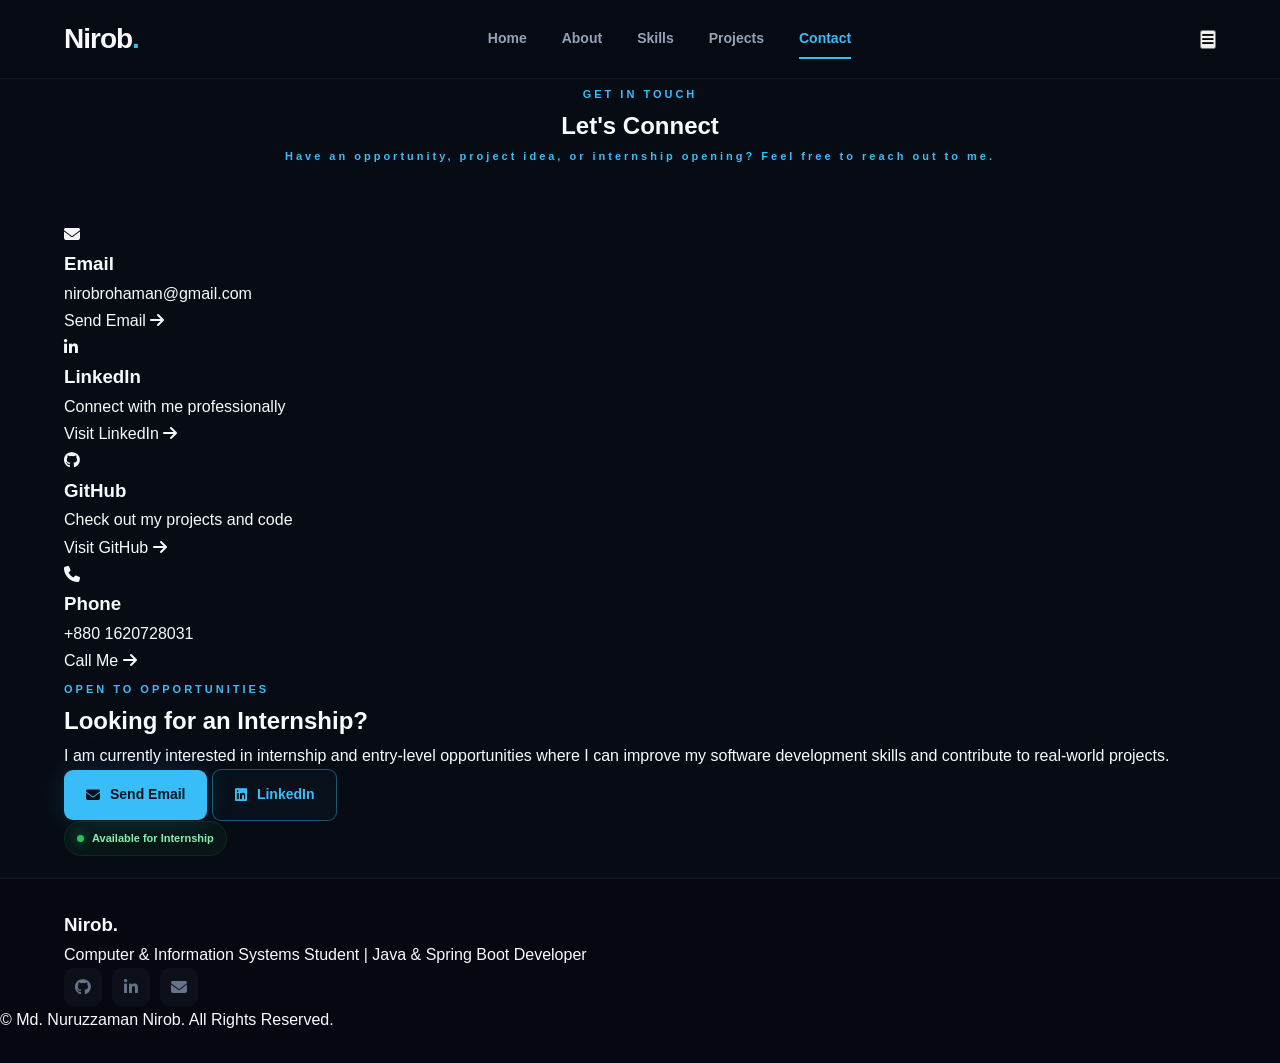
<file: contact.html>
<!DOCTYPE html>
<html lang="en">
<head>
    <meta charset="UTF-8">
    <meta name="viewport" content="width=device-width, initial-scale=1.0">

    <title>Contact | Md. Nuruzzaman Nirob</title>

    <link rel="stylesheet" href="style.css">

    <!-- Font Awesome -->
    <link rel="stylesheet"
          href="https://cdnjs.cloudflare.com/ajax/libs/font-awesome/6.5.2/css/all.min.css">
</head>

<body>

<!-- ================= NAVBAR ================= -->

<header class="navbar">
    <div class="container nav-container">

        <a href="index.html" class="logo">
            Nirob<span>.</span>
        </a>

        <nav class="nav-menu" id="navMenu">

            <a href="index.html">Home</a>
            <a href="about.html">About</a>
            <a href="skills.html">Skills</a>
            <a href="projects.html">Projects</a>
            <a href="contact.html" class="active">Contact</a>

        </nav>

        <button class="menu-toggle" id="menuToggle">
            <i class="fas fa-bars"></i>
        </button>

    </div>
</header>


<!-- ================= CONTACT SECTION ================= -->

<main>

<section class="contact-section">

    <div class="container">

        <div class="section-heading">

            <span class="section-label">
                GET IN TOUCH
            </span>

            <h1>
                Let's <span>Connect</span>
            </h1>

            <p>
                Have an opportunity, project idea, or internship opening?
                Feel free to reach out to me.
            </p>

        </div>


        <div class="contact-grid">

            <!-- LEFT SIDE -->

            <div class="contact-info">

                <div class="contact-card">

                    <div class="contact-icon">
                        <i class="fas fa-envelope"></i>
                    </div>

                    <div>
                        <h3>Email</h3>

                        <p>
                            nirobrohaman@gmail.com
                        </p>

                        <a href="https://mail.google.com/mail/?view=cm&fs=1&to=nirobrohaman@gmail.com"
                           target="_blank"
                           rel="noopener"
                           class="contact-link">

                            Send Email
                            <i class="fas fa-arrow-right"></i>

                        </a>
                    </div>

                </div>


                <div class="contact-card">

                    <div class="contact-icon">
                        <i class="fab fa-linkedin-in"></i>
                    </div>

                    <div>

                        <h3>LinkedIn</h3>

                        <p>
                            Connect with me professionally
                        </p>

                        <a href="https://www.linkedin.com/in/md-nuruzzaman-nirob-929546386/"
                           target="_blank"
                           rel="noopener"
                           class="contact-link">

                            Visit LinkedIn
                            <i class="fas fa-arrow-right"></i>

                        </a>

                    </div>

                </div>


                <div class="contact-card">

                    <div class="contact-icon">
                        <i class="fab fa-github"></i>
                    </div>

                    <div>

                        <h3>GitHub</h3>

                        <p>
                            Check out my projects and code
                        </p>

                        <a href="https://github.com/Nirob252"
                           target="_blank"
                           rel="noopener"
                           class="contact-link">

                            Visit GitHub
                            <i class="fas fa-arrow-right"></i>

                        </a>

                    </div>

                </div>


                <div class="contact-card">

                    <div class="contact-icon">
                        <i class="fas fa-phone"></i>
                    </div>

                    <div>

                        <h3>Phone</h3>

                        <p>
                            +880 1620728031
                        </p>

                        <a href="tel:+8801620728031"
                           class="contact-link">

                            Call Me
                            <i class="fas fa-arrow-right"></i>

                        </a>

                    </div>

                </div>

            </div>


            <!-- RIGHT SIDE -->

            <div class="contact-message">

                <div class="message-box">

                    <span class="section-label">
                        OPEN TO OPPORTUNITIES
                    </span>

                    <h2>
                        Looking for an
                        <span>Internship?</span>
                    </h2>

                    <p>
                        I am currently interested in internship and
                        entry-level opportunities where I can improve
                        my software development skills and contribute
                        to real-world projects.
                    </p>


                    <div class="contact-buttons">

                        <a href="https://mail.google.com/mail/?view=cm&fs=1&to=nirobrohaman@gmail.com"
                           target="_blank"
                           rel="noopener"
                           class="btn primary-btn">

                            <i class="fas fa-envelope"></i>
                            Send Email

                        </a>


                        <a href="https://www.linkedin.com/in/md-nuruzzaman-nirob-929546386/"
                           target="_blank"
                           rel="noopener"
                           class="btn outline-btn">

                            <i class="fab fa-linkedin"></i>
                            LinkedIn

                        </a>

                    </div>


                    <div class="availability">

                        <span class="status-dot"></span>

                        <span>
                            Available for Internship
                        </span>

                    </div>

                </div>

            </div>

        </div>

    </div>

</section>

</main>


<!-- ================= FOOTER ================= -->

<footer class="footer">

    <div class="container footer-container">

        <div>
            <h3>Nirob<span>.</span></h3>

            <p>
                Computer & Information Systems Student |
                Java & Spring Boot Developer
            </p>
        </div>


        <div class="footer-socials">

            <a href="https://github.com/Nirob252"
               target="_blank"
               rel="noopener"
               aria-label="GitHub">

                <i class="fab fa-github"></i>

            </a>


            <a href="https://www.linkedin.com/in/md-nuruzzaman-nirob-929546386/"
               target="_blank"
               rel="noopener"
               aria-label="LinkedIn">

                <i class="fab fa-linkedin-in"></i>

            </a>


            <a href="https://mail.google.com/mail/?view=cm&fs=1&to=nirobrohaman@gmail.com"
               target="_blank"
               rel="noopener"
               aria-label="Email">

                <i class="fas fa-envelope"></i>

            </a>

        </div>

    </div>


    <div class="footer-bottom">

        <p>
            © <span id="currentYear"></span>
            Md. Nuruzzaman Nirob. All Rights Reserved.
        </p>

    </div>

</footer>


<!-- ================= JAVASCRIPT ================= -->

<script src="script.js"></script>

</body>
</html>
</file>
<file: style.css>
/* =========================================
   GLOBAL
========================================= */

* {
    margin: 0;
    padding: 0;
    box-sizing: border-box;
}

html {
    scroll-behavior: smooth;
}

body {
    font-family: "Inter", sans-serif;
    background: #070b14;
    color: #f8fafc;
    line-height: 1.7;
    overflow-x: hidden;
}

a {
    text-decoration: none;
    color: inherit;
}

img {
    max-width: 100%;
    display: block;
}

button {
    font-family: inherit;
}

.container {
    width: 90%;
    max-width: 1180px;
    margin: auto;
}


/* =========================================
   BACKGROUND
========================================= */

.background-grid {
    position: fixed;
    inset: 0;
    z-index: -5;
    pointer-events: none;

    background-image:
        linear-gradient(
            rgba(56, 189, 248, 0.025) 1px,
            transparent 1px
        ),
        linear-gradient(
            90deg,
            rgba(56, 189, 248, 0.025) 1px,
            transparent 1px
        );

    background-size: 50px 50px;

    mask-image:
        linear-gradient(
            to bottom,
            black,
            transparent 90%
        );
}

.background-glow {
    position: fixed;

    width: 400px;
    height: 400px;

    border-radius: 50%;

    filter: blur(120px);

    pointer-events: none;

    z-index: -4;
}

.glow-left {
    top: 10%;
    left: -200px;

    background: rgba(14, 165, 233, 0.08);
}

.glow-right {
    right: -200px;
    bottom: 5%;

    background: rgba(99, 102, 241, 0.07);
}


/* =========================================
   NAVBAR
========================================= */

.navbar {
    position: sticky;
    top: 0;

    z-index: 1000;

    background: rgba(7, 11, 20, 0.82);

    backdrop-filter: blur(18px);

    border-bottom:
        1px solid rgba(255, 255, 255, 0.06);

    transition: 0.3s;
}

.navbar.scrolled {
    background: rgba(5, 8, 16, 0.96);

    box-shadow:
        0 10px 40px rgba(0, 0, 0, 0.25);
}

.nav-container {
    height: 78px;

    display: flex;

    align-items: center;

    justify-content: space-between;
}

.logo {
    font-size: 28px;

    font-weight: 800;

    letter-spacing: -1px;

    transition: 0.3s;
}

.logo span {
    color: #38bdf8;
}

.logo:hover {
    transform: translateY(-2px);
}


/* Navigation */

nav {
    display: flex;

    align-items: center;

    gap: 35px;
}

nav a {
    position: relative;

    color: #94a3b8;

    font-size: 14px;

    font-weight: 600;

    padding: 8px 0;

    transition: 0.3s;
}

nav a:hover,
nav a.active {
    color: #38bdf8;
}

nav a::after {
    content: "";

    position: absolute;

    left: 0;
    bottom: 0;

    width: 0;
    height: 2px;

    background: #38bdf8;

    transition: 0.3s;
}

nav a:hover::after,
nav a.active::after {
    width: 100%;
}


/* =========================================
   MOBILE MENU BUTTON
========================================= */

.menu-btn {
    display: none;

    width: 44px;
    height: 44px;

    padding: 0;

    border: none;

    background: transparent;

    cursor: pointer;

    align-items: center;

    justify-content: center;

    flex-direction: column;

    gap: 5px;

    z-index: 1100;
}

.menu-btn span {
    display: block;

    width: 25px;
    height: 2px;

    border-radius: 10px;

    background: #f8fafc;

    transition: 0.3s;
}


/* Hamburger animation */

.menu-btn.open span:nth-child(1) {
    transform:
        translateY(7px)
        rotate(45deg);
}

.menu-btn.open span:nth-child(2) {
    opacity: 0;
}

.menu-btn.open span:nth-child(3) {
    transform:
        translateY(-7px)
        rotate(-45deg);
}


/* =========================================
   HERO
========================================= */

.hero {
    position: relative;

    min-height:
        calc(100vh - 78px);

    display: flex;

    align-items: center;

    overflow: hidden;
}

.hero-container {
    min-height:
        calc(100vh - 78px);

    display: grid;

    grid-template-columns:
        1.15fr 0.85fr;

    align-items: center;

    gap: 50px;

    padding: 70px 0;
}


/* =========================================
   HERO CONTENT
========================================= */

.hero-content {
    position: relative;
    z-index: 5;
}

.availability {
    display: inline-flex;

    align-items: center;

    gap: 8px;

    padding: 7px 12px;

    margin-bottom: 22px;

    border-radius: 30px;

    background: rgba(34, 197, 94, 0.06);

    border:
        1px solid rgba(34, 197, 94, 0.12);

    color: #86efac;

    font-size: 11px;

    font-weight: 600;
}

.status-dot {
    width: 7px;
    height: 7px;

    border-radius: 50%;

    background: #22c55e;

    box-shadow:
        0 0 12px rgba(34, 197, 94, 0.8);

    animation:
        statusPulse 2s infinite;
}

.small-title {
    color: #38bdf8;

    font-size: 13px;

    font-weight: 700;

    letter-spacing: 3px;

    margin-bottom: 12px;
}

.hero h1 {
    font-size:
        clamp(44px, 6vw, 76px);

    line-height: 1.08;

    letter-spacing: -3px;

    margin-bottom: 20px;
}

.hero h1 span {
    color: #38bdf8;

    text-shadow:
        0 0 40px rgba(56, 189, 248, 0.15);
}

.hero h2 {
    font-size: 23px;

    color: #e2e8f0;

    margin-bottom: 13px;
}


/* =========================================
   TYPING
========================================= */

.typing-wrapper {
    display: flex;

    align-items: center;

    flex-wrap: wrap;

    color: #94a3b8;

    font-size: 17px;

    font-weight: 500;

    margin-bottom: 20px;
}

#typingText {
    color: #38bdf8;

    font-weight: 700;

    margin-left: 5px;
}

.typing-cursor {
    color: #38bdf8;

    font-weight: 700;

    margin-left: 3px;

    animation:
        blink 0.8s infinite;
}


/* =========================================
   DESCRIPTION
========================================= */

.hero-description {
    max-width: 620px;

    color: #94a3b8;

    font-size: 15px;

    margin-bottom: 30px;
}


/* =========================================
   BUTTONS
========================================= */

.hero-buttons {
    display: flex;

    gap: 15px;

    flex-wrap: wrap;
}

.btn {
    display: inline-flex;

    align-items: center;

    justify-content: center;

    gap: 10px;

    padding: 13px 22px;

    border-radius: 9px;

    font-size: 14px;

    font-weight: 700;

    transition: 0.3s;

    cursor: pointer;
}

.primary-btn {
    background: #38bdf8;

    color: #06111d;

    box-shadow:
        0 0 30px rgba(56, 189, 248, 0.16);
}

.primary-btn:hover {
    transform: translateY(-4px);

    box-shadow:
        0 12px 40px rgba(56, 189, 248, 0.28);
}

.outline-btn {
    border:
        1px solid rgba(56, 189, 248, 0.4);

    color: #38bdf8;

    background:
        rgba(56, 189, 248, 0.03);
}

.outline-btn:hover {
    background:
        rgba(56, 189, 248, 0.1);

    transform: translateY(-4px);
}


/* =========================================
   SOCIAL
========================================= */

.social-links {
    display: flex;

    gap: 23px;

    margin-top: 28px;
}

.social-links a {
    display: flex;

    align-items: center;

    gap: 8px;

    color: #64748b;

    font-size: 13px;

    transition: 0.3s;
}

.social-links a:hover {
    color: #38bdf8;

    transform: translateY(-3px);
}

.social-links i {
    font-size: 19px;
}


/* =========================================
   HERO IMAGE
========================================= */

.hero-image-area {
    position: relative;

    display: flex;

    align-items: center;

    justify-content: center;

    min-height: 560px;
}

.image-circle {
    position: absolute;

    width: 420px;
    height: 420px;

    border-radius: 50%;

    background:
        radial-gradient(
            circle,
            rgba(56, 189, 248, 0.08),
            rgba(56, 189, 248, 0.02),
            transparent 70%
        );

    border:
        1px solid rgba(56, 189, 248, 0.13);

    box-shadow:
        0 0 100px rgba(56, 189, 248, 0.12);

    animation:
        circlePulse 5s infinite ease-in-out;
}

.image-card {
    position: relative;

    width: 330px;
    height: 430px;

    overflow: hidden;

    border-radius: 30px;

    border:
        1px solid rgba(56, 189, 248, 0.3);

    background: #111827;

    box-shadow:
        0 35px 90px rgba(0, 0, 0, 0.5),
        0 0 60px rgba(56, 189, 248, 0.08);

    z-index: 2;

    transition: 0.5s;
}

.image-card:hover {
    transform:
        translateY(-8px)
        scale(1.015);

    border-color:
        rgba(56, 189, 248, 0.5);
}

.image-card img {
    width: 100%;
    height: 100%;

    object-fit: cover;
}


/* =========================================
   ORBITS
========================================= */

.image-orbit {
    position: absolute;

    border-radius: 50%;

    border:
        1px dashed rgba(56, 189, 248, 0.14);

    pointer-events: none;
}

.orbit-one {
    width: 480px;
    height: 480px;

    animation:
        rotateOrbit 20s linear infinite;
}

.orbit-two {
    width: 520px;
    height: 350px;

    transform: rotate(45deg);

    animation:
        rotateOrbitReverse 25s linear infinite;
}


/* =========================================
   FLOATING CARDS
========================================= */

.floating-card {
    position: absolute;

    z-index: 5;

    display: flex;

    align-items: center;

    gap: 11px;

    padding: 11px 15px;

    border-radius: 13px;

    background:
        rgba(15, 23, 42, 0.88);

    backdrop-filter: blur(15px);

    border:
        1px solid rgba(255, 255, 255, 0.08);

    box-shadow:
        0 20px 45px rgba(0, 0, 0, 0.35);

    animation:
        floatCard 4s ease-in-out infinite;
}

.floating-icon {
    width: 35px;
    height: 35px;

    display: flex;

    align-items: center;

    justify-content: center;

    border-radius: 9px;

    background:
        rgba(56, 189, 248, 0.08);

    color: #38bdf8;
}

.floating-card div:last-child {
    display: flex;

    flex-direction: column;
}

.floating-card small {
    color: #64748b;

    font-size: 9px;
}

.floating-card strong {
    color: #e2e8f0;

    font-size: 11px;
}

.card-one {
    left: -5px;
    top: 25%;
}

.card-two {
    right: -5px;
    bottom: 24%;

    animation-delay: -2s;
}


/* =========================================
   SCROLL INDICATOR
========================================= */

.scroll-indicator {
    position: absolute;

    bottom: 25px;

    left: 50%;

    transform:
        translateX(-50%);

    display: flex;

    flex-direction: column;

    align-items: center;

    gap: 4px;

    color: #475569;

    font-size: 9px;

    letter-spacing: 2px;

    text-transform: uppercase;

    animation:
        scrollBounce 2s infinite;
}

.scroll-indicator i {
    color: #38bdf8;
}


/* =========================================
   QUICK SECTION
========================================= */

.quick-section {
    padding: 110px 0;
}

.section-heading {
    text-align: center;

    margin-bottom: 55px;
}

.section-heading p {
    color: #38bdf8;

    font-size: 11px;

    font-weight: 700;

    letter-spacing: 3px;

    margin-bottom: 8px;
}

.section-heading h2 {
    font-size: 38px;

    line-height: 1.2;

    letter-spacing: -1px;
}

.section-heading h2 span {
    color: #38bdf8;
}

.heading-line {
    width: 45px;
    height: 2px;

    background: #38bdf8;

    margin: 18px auto 0;

    border-radius: 5px;

    box-shadow:
        0 0 15px rgba(56, 189, 248, 0.4);
}

.quick-grid {
    display: grid;

    grid-template-columns:
        repeat(3, 1fr);

    gap: 22px;
}

.quick-card {
    position: relative;

    padding: 30px;

    border-radius: 18px;

    background:
        linear-gradient(
            145deg,
            rgba(17, 24, 39, 0.8),
            rgba(15, 23, 42, 0.55)
        );

    border:
        1px solid rgba(255, 255, 255, 0.06);

    transition: 0.4s;

    overflow: hidden;
}

.quick-card::before {
    content: "";

    position: absolute;

    top: 0;
    left: 0;

    width: 100%;
    height: 2px;

    background: #38bdf8;

    transform:
        scaleX(0);

    transform-origin: left;

    transition: 0.4s;
}

.quick-card:hover::before {
    transform:
        scaleX(1);
}

.quick-card:hover {
    transform:
        translateY(-8px);

    border-color:
        rgba(56, 189, 248, 0.2);

    box-shadow:
        0 25px 60px rgba(0, 0, 0, 0.25);
}

.quick-icon {
    width: 53px;
    height: 53px;

    display: flex;

    align-items: center;

    justify-content: center;

    border-radius: 14px;

    background:
        rgba(56, 189, 248, 0.08);

    color: #38bdf8;

    font-size: 20px;

    margin-bottom: 20px;
}

.quick-card h3 {
    font-size: 19px;

    margin-bottom: 10px;
}

.quick-card p {
    color: #94a3b8;

    font-size: 14px;
}


/* =========================================
   FEATURED PROJECT
========================================= */

.featured-section {
    padding:
        20px 0 120px;
}

.featured-box {
    position: relative;

    display: flex;

    align-items: center;

    justify-content: space-between;

    gap: 40px;

    padding: 45px;

    border-radius: 24px;

    overflow: hidden;

    background:
        linear-gradient(
            135deg,
            rgba(56, 189, 248, 0.09),
            rgba(17, 24, 39, 0.75)
        );

    border:
        1px solid rgba(56, 189, 248, 0.14);
}

.featured-content {
    position: relative;

    z-index: 2;

    max-width: 750px;
}

.section-label {
    color: #38bdf8;

    font-size: 11px;

    font-weight: 700;

    letter-spacing: 3px;

    margin-bottom: 10px;
}

.featured-content h2 {
    font-size: 32px;

    margin-bottom: 12px;
}

.featured-content > p:not(.section-label) {
    color: #94a3b8;

    font-size: 14px;

    margin-bottom: 20px;
}

.project-tags {
    display: flex;

    flex-wrap: wrap;

    gap: 7px;

    margin-bottom: 20px;
}

.project-tags span {
    padding: 5px 9px;

    border-radius: 6px;

    background:
        rgba(255, 255, 255, 0.04);

    color: #94a3b8;

    font-size: 10px;

    border:
        1px solid rgba(255, 255, 255, 0.04);
}

.project-link {
    display: inline-flex;

    align-items: center;

    gap: 8px;

    color: #38bdf8;

    font-size: 13px;

    font-weight: 700;

    transition: 0.3s;
}

.project-link:hover {
    gap: 13px;
}

.featured-number {
    font-size: 130px;

    font-weight: 800;

    line-height: 1;

    color:
        rgba(56, 189, 248, 0.06);

    user-select: none;
}


/* =========================================
   FOOTER
========================================= */

footer {
    border-top:
        1px solid rgba(255, 255, 255, 0.06);

    padding: 30px 0;

    background:
        rgba(5, 8, 16, 0.9);
}

.footer-content {
    display: flex;

    align-items: center;

    justify-content: space-between;

    gap: 25px;
}

.footer-logo {
    font-size: 22px;

    font-weight: 800;
}

.footer-logo span {
    color: #38bdf8;
}

.footer-content > div:first-child p {
    color: #475569;

    font-size: 10px;
}

.footer-socials {
    display: flex;

    gap: 10px;
}

.footer-socials a {
    width: 38px;
    height: 38px;

    display: flex;

    align-items: center;

    justify-content: center;

    border-radius: 9px;

    color: #64748b;

    background:
        rgba(255, 255, 255, 0.03);

    transition: 0.3s;
}

.footer-socials a:hover {
    color: #38bdf8;

    transform:
        translateY(-3px);
}

.copyright {
    color: #475569;

    font-size: 11px;
}


/* =========================================
   BACK TO TOP
========================================= */

.back-to-top {
    position: fixed;

    right: 25px;
    bottom: 25px;

    width: 43px;
    height: 43px;

    display: flex;

    align-items: center;

    justify-content: center;

    border-radius: 11px;

    background:
        rgba(17, 24, 39, 0.95);

    border:
        1px solid rgba(56, 189, 248, 0.2);

    color: #38bdf8;

    cursor: pointer;

    opacity: 0;

    visibility: hidden;

    transform:
        translateY(15px);

    transition: 0.3s;

    z-index: 999;
}

.back-to-top.show {
    opacity: 1;

    visibility: visible;

    transform:
        translateY(0);
}


/* =========================================
   REVEAL
========================================= */

.reveal {
    opacity: 0;

    transform:
        translateY(35px);

    transition:
        opacity 0.8s ease,
        transform 0.8s ease;
}

.reveal.visible {
    opacity: 1;

    transform:
        translateY(0);
}


/* =========================================
   ANIMATIONS
========================================= */

@keyframes blink {

    0%,
    50% {
        opacity: 1;
    }

    51%,
    100% {
        opacity: 0;
    }

}

@keyframes statusPulse {

    0% {
        box-shadow:
            0 0 0 0
            rgba(34, 197, 94, 0.4);
    }

    70% {
        box-shadow:
            0 0 0 8px
            rgba(34, 197, 94, 0);
    }

    100% {
        box-shadow:
            0 0 0 0
            rgba(34, 197, 94, 0);
    }

}

@keyframes circlePulse {

    0%,
    100% {
        transform: scale(1);
        opacity: 0.7;
    }

    50% {
        transform: scale(1.06);
        opacity: 1;
    }

}

@keyframes floatCard {

    0%,
    100% {
        transform: translateY(0);
    }

    50% {
        transform: translateY(-10px);
    }

}

@keyframes rotateOrbit {

    from {
        transform: rotate(0deg);
    }

    to {
        transform: rotate(360deg);
    }

}

@keyframes rotateOrbitReverse {

    from {
        transform: rotate(45deg);
    }

    to {
        transform: rotate(-315deg);
    }

}

@keyframes scrollBounce {

    0%,
    100% {
        transform:
            translateX(-50%)
            translateY(0);
    }

    50% {
        transform:
            translateX(-50%)
            translateY(8px);
    }

}


/* =========================================
   TABLET
========================================= */

@media (max-width: 950px) {

    .hero-container {
        grid-template-columns: 1fr;

        text-align: center;

        padding-top: 80px;
    }

    .hero-description {
        margin-left: auto;
        margin-right: auto;
    }

    .hero-buttons,
    .social-links,
    .typing-wrapper {
        justify-content: center;
    }

    .hero-image-area {
        min-height: 510px;
    }

    .quick-grid {
        grid-template-columns:
            repeat(2, 1fr);
    }

    .featured-box {
        text-align: center;

        flex-direction: column;
    }

    .project-tags {
        justify-content: center;
    }

    .featured-number {
        display: none;
    }

}


/* =========================================
   MOBILE
========================================= */

@media (max-width: 700px) {

    .container {
        width: 92%;
    }


    /* NAVBAR */

    .nav-container {
        height: 70px;
    }

    .menu-btn {
        display: flex !important;
    }

    nav {
        position: absolute;

        top: 70px;
        left: 0;

        width: 100%;

        display: none;

        flex-direction: column;

        align-items: flex-start;

        gap: 0;

        padding:
            8px 5% 18px;

        background:
            rgba(7, 11, 20, 0.98);

        border-bottom:
            1px solid rgba(255, 255, 255, 0.06);

        z-index: 1000;
    }

    nav.open {
        display: flex !important;
    }

    nav a {
        width: 100%;

        padding: 13px 0;

        border-bottom:
            1px solid rgba(255, 255, 255, 0.04);
    }


    /* HERO */

    .hero {
        min-height: auto;
    }

    .hero-container {
        min-height: auto;

        padding:
            75px 0 100px;
    }

    .hero h1 {
        font-size: 44px;

        letter-spacing: -2px;
    }

    .hero h2 {
        font-size: 19px;
    }

    .hero-description {
        font-size: 14px;
    }

    .hero-image-area {
        min-height: 450px;
    }

    .image-card {
        width: 275px;
        height: 360px;
    }

    .image-circle {
        width: 310px;
        height: 310px;
    }

    .orbit-one {
        width: 350px;
        height: 350px;
    }

    .orbit-two {
        width: 380px;
        height: 270px;
    }

    .floating-card {
        padding: 9px 11px;
    }

    .card-one {
        left: 0;
    }

    .card-two {
        right: 0;
    }


    /* SECTIONS */

    .quick-section {
        padding: 85px 0;
    }

    .section-heading h2 {
        font-size: 30px;
    }

    .quick-grid {
        grid-template-columns: 1fr;
    }

    .featured-section {
        padding-bottom: 90px;
    }

    .featured-box {
        padding: 30px 22px;
    }

    .featured-content h2 {
        font-size: 26px;
    }


    /* FOOTER */

    .footer-content {
        flex-direction: column;

        text-align: center;
    }

}


/* =========================================
   SMALL PHONE
========================================= */

@media (max-width: 450px) {

    .hero h1 {
        font-size: 37px;
    }

    .hero-buttons {
        flex-direction: column;
    }

    .btn {
        width: 100%;
    }

    .image-card {
        width: 245px;
        height: 325px;
    }

    .image-circle {
        width: 275px;
        height: 275px;
    }

    .orbit-one,
    .orbit-two {
        display: none;
    }

    .floating-card {
        display: none;
    }

    .scroll-indicator {
        display: none;
    }

    .back-to-top {
        right: 15px;
        bottom: 15px;
    }

}
</file>
